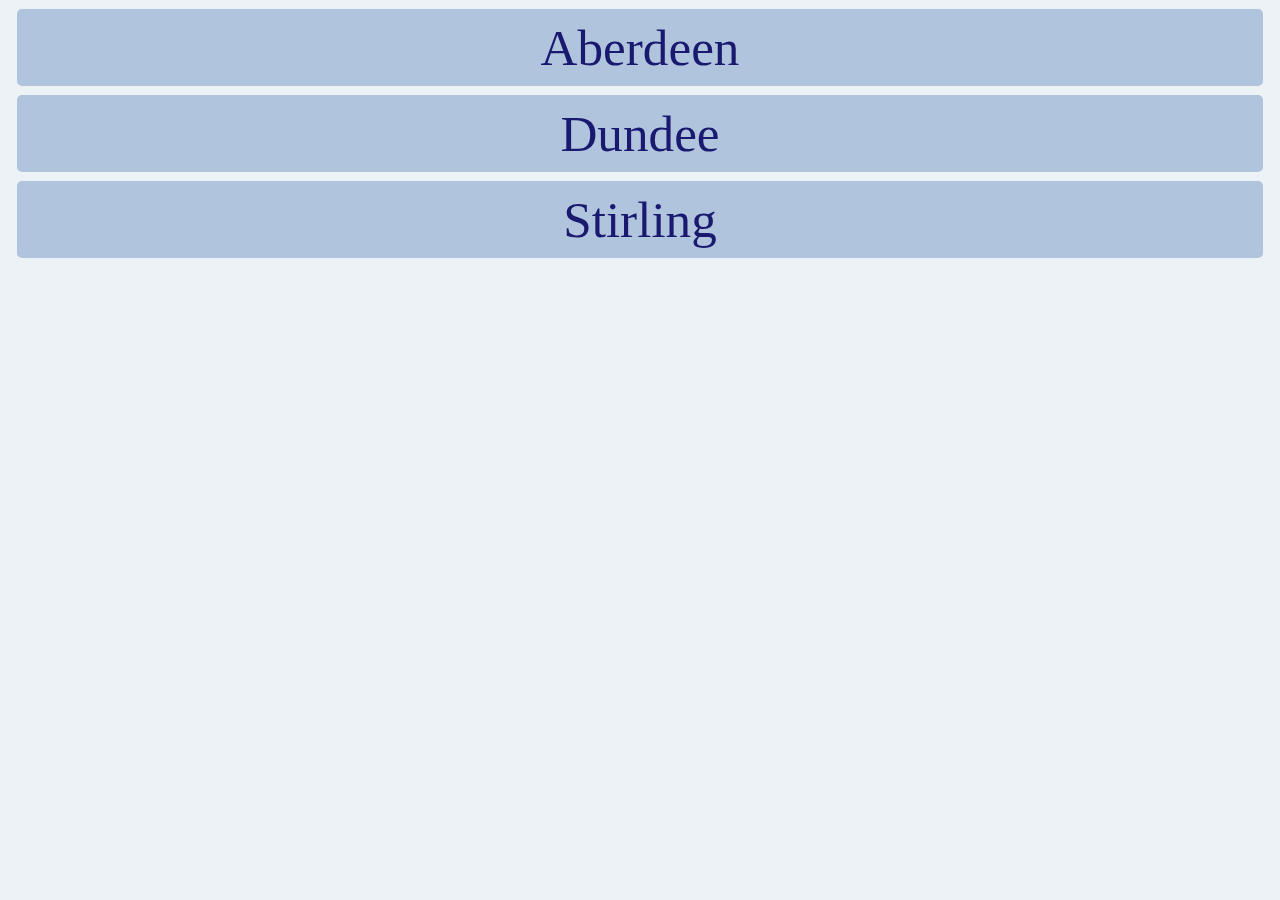
<file: index.html>
<!DOCTYPE html>
<html lang="en">
<!-- xylor.github.io; 2020-03-18; xylor -->

<head>
  <title>xylor</title>
  <meta charset="utf-8">
  <meta name="viewport" content="width=device-width, initial-scale=1">
  <link rel="stylesheet" type="text/css" href="common.css">
  <link rel="icon" href="favicon.ico" type="image/ico" sizes="32x32">
</head>

<body>
  <!-- TOPNAV -->
  <div id="topnav">
  </div>
  <!-- MIDBOX -->
  <div id="midbox">
    <div class="divlink" onclick="document.location.href='./aberdeen'">Aberdeen</div>
    <div class="divlink" onclick="document.location.href='./dundee'">Dundee</div>
    <div class="divlink" onclick="document.location.href='./stirling'">Stirling</div>
  </div>
  <!-- FOOTER -->
  <div id="footer">
  </div>

  <!-- Javascript -->
  <script src="common.js">
  </script>

</body>

</html>
</file>
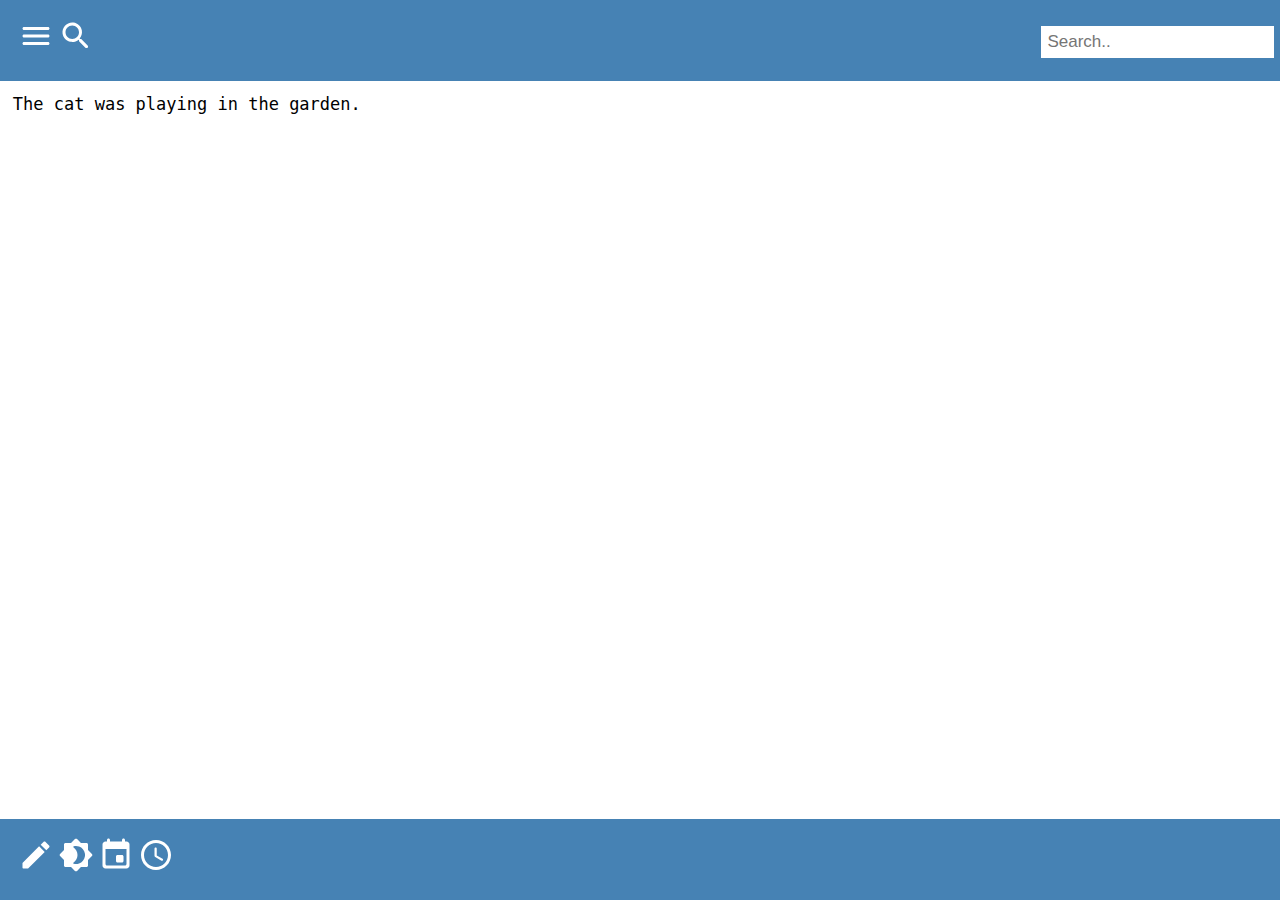
<file: aberdeen/index.html>
<!DOCTYPE html>
<html lang="en">
<!-- Project Aberdeen; 2020-03-19; xylor -->
<!-- mod-2020-03-22 -->

<head>
  <title>Aberdeen</title>
  <meta charset="utf-8">
  <meta name="viewport" content="width=device-width, initial-scale=1">
  <link rel="stylesheet" type="text/css" href="./style/common.css">
  <link rel="stylesheet" type="text/css" href="./style/menu.css">
  <link rel="icon" href="favicon.ico" type="image/ico" sizes="32x32">
</head>

<body>
  <div id="nav-viewlayer">
    <div id="menu-dropdown" class="overlay overlay-leftright">
      <a href="javascript:void(0)" class="closebtn" onclick="closeLeftRightOverlay('overlay-left')">&times;</a>
      <div class="overlay-content">LEFT</div>
    </div>
  </div>

  <div id="base-viewlayer">
    <div id="topnav">
      <img id="menu_button" src="./style/menu.svg" alt="menu" onclick="openLeftOverlay('overlay-left')">
      <img id="search" src="./style/search.svg" alt="search" onclick="document.location.href='../'">
      <input id="search_box" type="text" placeholder="Search..">
    </div>
    <div id="midbox">
      <textarea id="main_area" name="message">
The cat was playing in the garden.
      </textarea>
    </div>
    <div id="footer">
      <img id="create_button" src="./style/create.svg" alt="create" onclick="document.location.href='../'">
      <img id="night_button" src="./style/brightness.svg" alt="night" onclick="document.location.href='../'">
      <img id="calendar_button" src="./style/insert_invitation.svg" alt="calendar" onclick="document.location.href='../'">
      <img id="time_button" src="./style/schedule.svg" alt="time" onclick="document.location.href='../'">
    </div>
  </div>

  <div id="overlay-viewlayer">
  </div>

  <!-- Javascript -->
  <script src="./app/menu.js">
  </script>

</body>

</html>
</file>
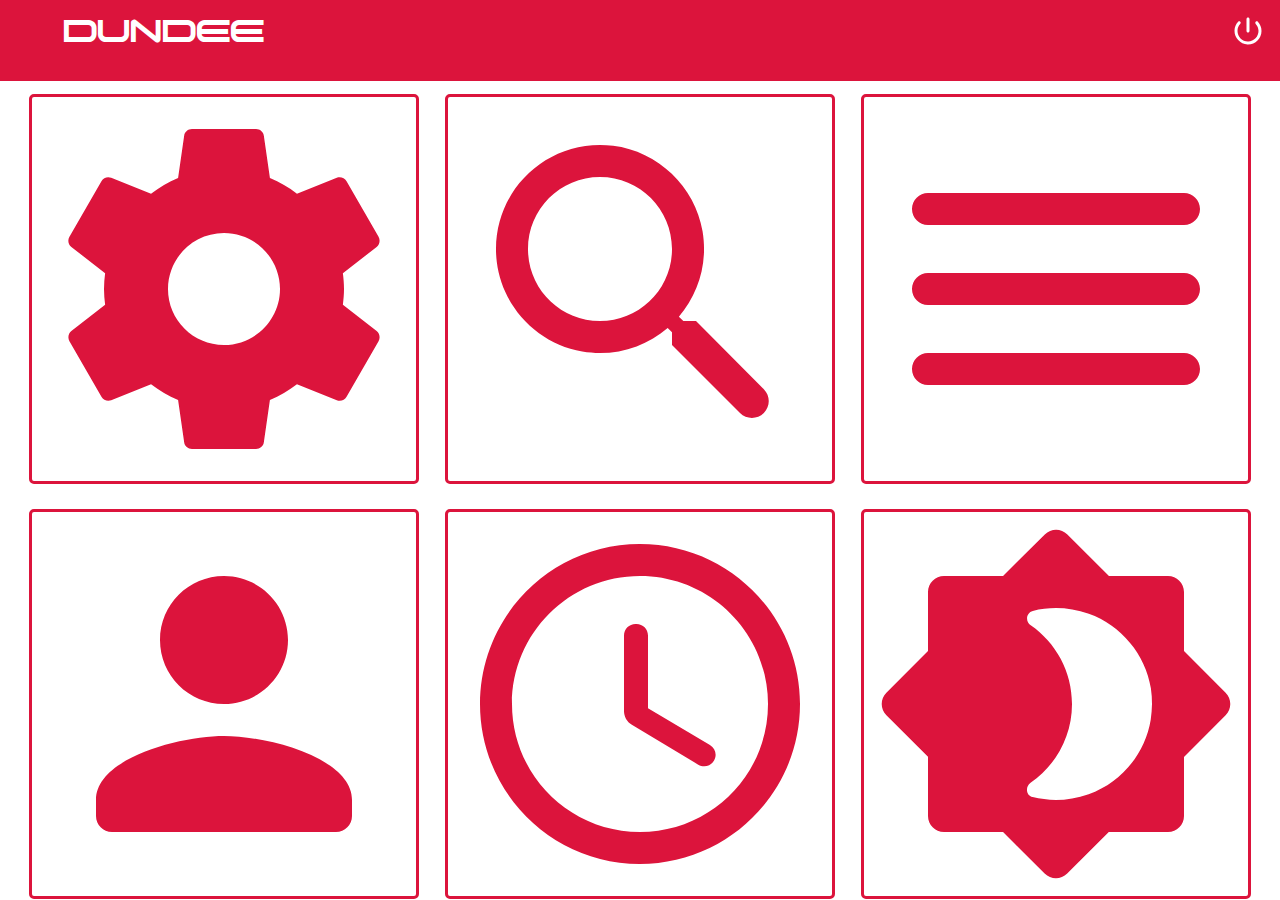
<file: dundee/index.html>
<!DOCTYPE html>
<html lang="en">
<!-- Project Dundee; 2020-03-27; xylor -->
<!-- mod-2020-03-30 -->

<head>
  <title>Dundee</title>
  <meta charset="utf-8">
  <meta name="viewport" content="width=device-width, initial-scale=1">
  <link rel="stylesheet" type="text/css" href="./style/common.css">
  <link rel="stylesheet" type="text/css" href="./style/menu.css">
  <link rel="icon" href="favicon.ico" type="image/ico" sizes="32x32">
  <link rel="manifest" href="dundee.webmanifest">
</head>

<body>

  <div id="viewlayer-base">
    <div id="topnav">
      <span id="top_title">DUNDEE</span>
      <img id="power_button" src="./style/power.svg" alt="power">
    </div>
    <div id="midbox">
      <img id="settings_button" class="big-button" src="./style/settings.svg" alt="settings" onclick="document.location.href='../'">
      <img id="search_button" class="big-button" src="./style/search.svg" alt="search" onclick="document.location.href='../'">
      <img id="menu_button" class="big-button" src="./style/menu.svg" alt="menu" onclick="document.location.href='../'">
      <img id="person_button" class="big-button" src="./style/person.svg" alt="person" onclick="document.location.href='../'">
      <img id="schedule_button" class="big-button" src="./style/schedule.svg" alt="schedule" onclick="document.location.href='../'">
      <img id="brightness_button" class="big-button" src="./style/brightness.svg" alt="brightness" onclick="document.location.href='../'">
      <img id="refresh_button" class="big-button" src="./style/refresh.svg" alt="refresh" onclick="document.location.href='../'">
      <img id="info_button" class="big-button" src="./style/info.svg" alt="info" onclick="document.location.href='../'">
      <img id="wifi_button" class="big-button" src="./style/wifi.svg" alt="wifi" onclick="document.location.href='../'">
    </div>
    <div id="footer">
    </div>
  </div>

  <div id="viewlayer-overlay">
  </div>

  <!-- Javascript -->
  <script src="./app/app.js">
  </script>

</body>

</html>
</file>
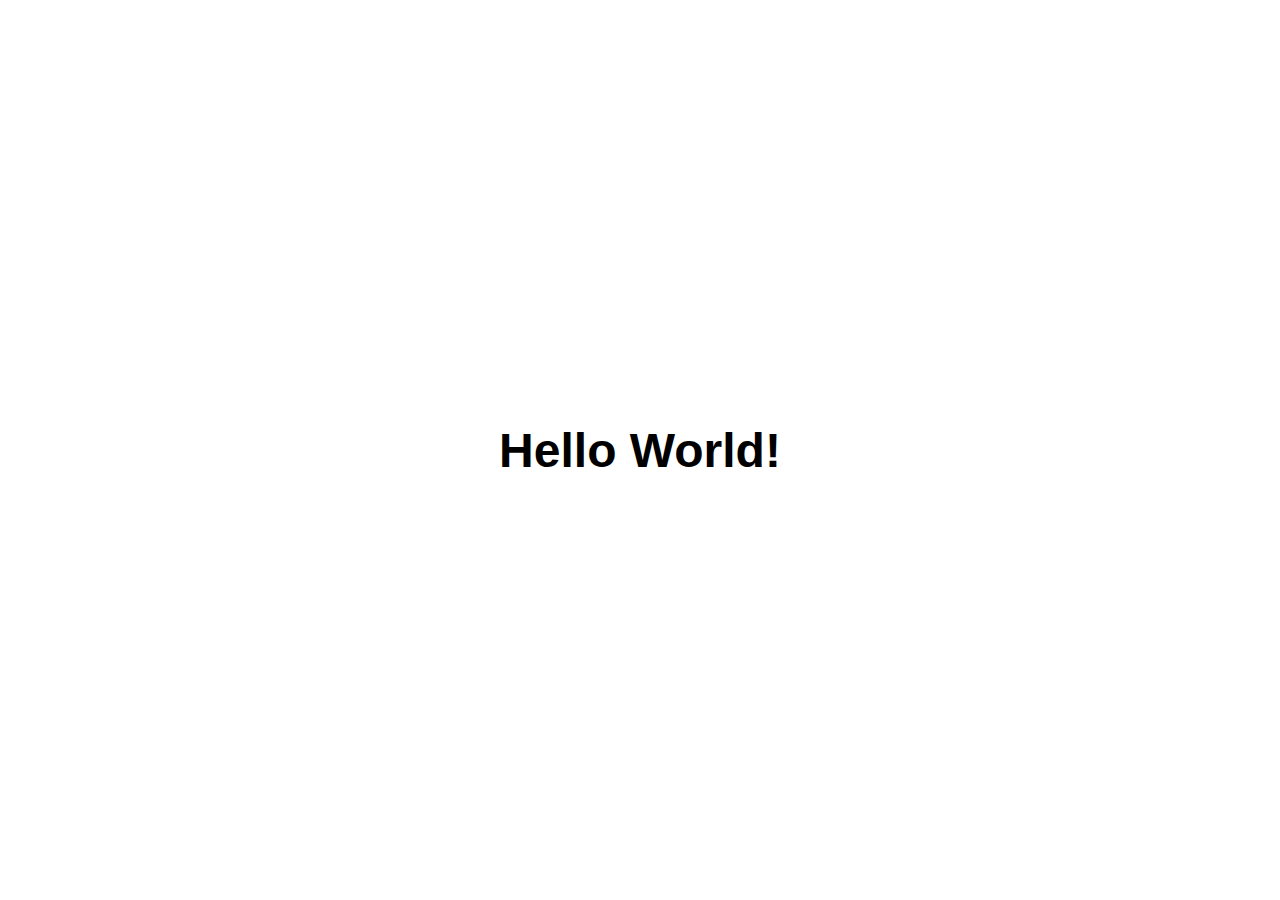
<file: stirling/index.html>
<!doctype html>
<html lang="en">
<head>
  <meta charset="utf-8">
  <title>Hello World</title>
  <link rel="stylesheet" href="./css/style.css">
  <meta name="viewport" content="width=device-width, initial-scale=1.0">
  <link rel="manifest" href="./manifest.json">
  <meta name="theme-color" content="white">
  <link rel="icon" href="favicon.ico" type="image/x-icon">
  <link rel="apple-touch-icon" href="./images/hello-icon-152.png">
  <meta name="apple-mobile-web-app-capable" content="yes">
  <meta name="apple-mobile-web-app-status-bar-style" content="black">
  <meta name="apple-mobile-web-app-title" content="Hello World">
  <meta name="msapplication-TileImage" content="./images/hello-icon-144.png">
  <meta name="msapplication-TileColor" content="#FFFFFF">
</head>
<body class="fullscreen">
  <div class="container">
    <h1 class="title">Hello World!</h1>
  </div>
  <script src="./js/main.js"></script>
</body>
</html>
</file>
<file: common.css>
body {
  background-color: #edf2f7;
}

.divlink {
  margin: 1vh;
  border-width: 1px;
  border-color: MidnightBlue;
  border-radius: 5px 5px 5px 5px;
  padding: 1vh;
  text-align: center;
  font-family: "Verdana";
  font-size: 4vw;
  color: MidnightBlue;
  background-color: #b0c4de;
  -webkit-transition-duration: 0.4s; /* Safari */
  transition-duration: 0.4s;
}

.divlink:hover {
  background-color: MidnightBlue;
  color: white;
}
</file>
<file: aberdeen/style/common.css>
body {
  margin: 0px;
  border: none;
  padding: 0px;
  background-color: white;
}

#base-viewlayer {
  margin: 0px;
  border: none;
  padding: 0px;
}

#topnav {
  height: 5vh;
  width: 100%;
  background-color: SteelBlue;
  padding: 2vh;
  position: fixed;
  top: 0%;
}

#menu_button {
  //position: relative;
  left: 1%;
}

#search_box {
  position: absolute;
  background-color: white;
  right: 2vw;
  //float: right;
  padding: 6px;
  border: none;
  margin-top: 8px;
  margin-right: 16px;
  font-size: 17px;
}

/* Style the search box inside the navigation bar
.topnav input[type=text] {
  float: right;
  padding: 6px;
  border: none;
  margin-top: 8px;
  margin-right: 16px;
  font-size: 17px;
}*/

#midbox {
  height: 82vh;
  width: 100%;
  background-color: yellow;
  position: fixed;
  top: 9vh;
}

#main_area {
  background-color: white;
  padding: 1%;
  border: none;
  font-size: 17px;
  height: 100%;
  width: 100%;
}

#profile_button {
  position: absolute;
  right: 3%;
}

#footer {
  height: 5vh;
  width: 100%;
  background-color: SteelBlue;
  padding: 2vh;
  position: fixed;
  bottom: 0%;
}

#create_button {
  //position: relative;
  left: 5px;
  bottom: 5px;
}
</file>
<file: aberdeen/style/menu.css>
.view-nav-button {
  border-radius: 4px;
  position: fixed;
  display: inline-block;
  background-color: rgb(0,0,0);
}

#view-nav-left {
  left: 0%;
  top: 50%;
  width: 10px;
  height: 20px;
}

#view-nav-right {
  right: 0%;
  top: 50%;
  width: 10px;
  height: 20px;
}

#view-nav-top {
  left: 50%;
  top: 0%;
  width: 20px;
  height: 10px;
}

#view-nav-bottom {
  left: 50%;
  bottom: 0%;
  width: 20px;
  height: 10px;
}

/* The Overlay (background) */
.overlay {
  position: fixed; /* Stay in place */
  z-index: 1; /* Sit on top */
  background-color: rgb(0,0,0); /* Black fallback color */
  background-color: rgba(0,0,0, 0.9); /* Black w/opacity */
  overflow-x: hidden; /* Disable horizontal scroll */
  transition: 0.5s; /* 0.5 second transition effect to slide in or slide down the overlay (height or width, depending on reveal) */
}

.overlay-leftright {
  height: 100%;
  width: 0;
  top: 0;
}

.overlay-topbottom {
  height: 0;
  width: 100%;
  right: 0;
}

/* Position the content inside the overlay */
.overlay-content {
  position: relative;
  top: 25%; /* 25% from the top */
  width: 100%; /* 100% width */
  text-align: center; /* Centered text/links */
  margin-top: 30px; /* 30px top margin to avoid conflict with the close button on smaller screens */
  color: white;
}

/* The navigation links inside the overlay */
.overlay a {
  padding: 8px;
  text-decoration: none;
  font-size: 36px;
  color: #818181;
  display: block; /* Display block instead of inline */
  transition: 0.3s; /* Transition effects on hover (color) */
}

/* When you mouse over the navigation links, change their color */
.overlay a:hover, .overlay a:focus {
  color: #f1f1f1;
}

/* Position the close button (top right corner) */
.overlay .closebtn {
  position: absolute;
  top: 20px;
  right: 45px;
  font-size: 60px;
}

/* When the height of the screen is less than 450 pixels, change the font-size of the links and position the close button again, so they don't overlap */
@media screen and (max-height: 450px) {
  .overlay a {font-size: 20px}
  .overlay .closebtn {
    font-size: 40px;
    top: 15px;
    right: 35px;
  }
}
</file>
<file: dundee/style/common.css>
@font-face {
     font-family: Moonhouse;
     src: url(moonhouse.ttf);
}

body {
  margin: 0px;
  border: none;
  padding: 0px;
  background-color: white;
}

#viewlayer-base {
  margin: 0px;
  border: none;
  padding: 0px;
}

#topnav {
  margin: 0px;
  border: none;
  padding: 1% 1% 2% 1%;
  height: 5%;
  width: 100%;
  background-color: Crimson;
  position: fixed;
  top: 0%;
}

#top_title {
  margin: 2%;
  border: none;
  padding: 2%;
  vertical-align: top;
  font-family: "Moonhouse";
  font-size: 40px;
  color: white;
}

#power_button {
  position: absolute;
  right: 3%;
}

#midbox {
  margin: 0px;
  border: none;
  padding: 0px;
  display: flex;
  flex-direction: row;
  flex-wrap: wrap;
  justify-content: center;
  width: 100%;
  background-color: white;
  position: fixed;
  top: 9%;
}

.big-button {
  margin: 1vw;
  //height: 20vh;
  width: 30vw;
  text-align: center;
  border: solid;
  border-color: Crimson;
  border-radius: 5px 5px 5px 5px;
}
</file>
<file: dundee/style/menu.css>
.view-nav-button {
  border-radius: 4px;
  position: fixed;
  display: inline-block;
  background-color: rgb(0,0,0);
}

#view-nav-left {
  left: 0%;
  top: 50%;
  width: 10px;
  height: 20px;
}

#view-nav-right {
  right: 0%;
  top: 50%;
  width: 10px;
  height: 20px;
}

#view-nav-top {
  left: 50%;
  top: 0%;
  width: 20px;
  height: 10px;
}

#view-nav-bottom {
  left: 50%;
  bottom: 0%;
  width: 20px;
  height: 10px;
}

/* The Overlay (background) */
.overlay {
  position: fixed; /* Stay in place */
  z-index: 1; /* Sit on top */
  background-color: rgb(0,0,0); /* Black fallback color */
  background-color: rgba(0,0,0, 0.9); /* Black w/opacity */
  overflow-x: hidden; /* Disable horizontal scroll */
  transition: 0.5s; /* 0.5 second transition effect to slide in or slide down the overlay (height or width, depending on reveal) */
}

.overlay-leftright {
  height: 100%;
  width: 0;
  top: 0;
}

.overlay-topbottom {
  height: 0;
  width: 100%;
  right: 0;
}

/* Position the content inside the overlay */
.overlay-content {
  position: relative;
  top: 25%; /* 25% from the top */
  width: 100%; /* 100% width */
  text-align: center; /* Centered text/links */
  margin-top: 30px; /* 30px top margin to avoid conflict with the close button on smaller screens */
  color: white;
}

/* The navigation links inside the overlay */
.overlay a {
  padding: 8px;
  text-decoration: none;
  font-size: 36px;
  color: #818181;
  display: block; /* Display block instead of inline */
  transition: 0.3s; /* Transition effects on hover (color) */
}

/* When you mouse over the navigation links, change their color */
.overlay a:hover, .overlay a:focus {
  color: #f1f1f1;
}

/* Position the close button (top right corner) */
.overlay .closebtn {
  position: absolute;
  top: 20px;
  right: 45px;
  font-size: 60px;
}

/* When the height of the screen is less than 450 pixels, change the font-size of the links and position the close button again, so they don't overlap */
@media screen and (max-height: 450px) {
  .overlay a {font-size: 20px}
  .overlay .closebtn {
    font-size: 40px;
    top: 15px;
    right: 35px;
  }
}
</file>
<file: stirling/css/style.css>
body {
  font-family: sans-serif;
}

/* Make content area fill the entire browser window */
html,
.fullscreen {
  display: flex;
  height: 100%;
  margin: 0;
  padding: 0;
  width: 100%;
}

/* Center the content in the browser window */
.container {
  margin: auto;
  text-align: center;
}

.title {
  font-size: 3rem;
}
</file>
